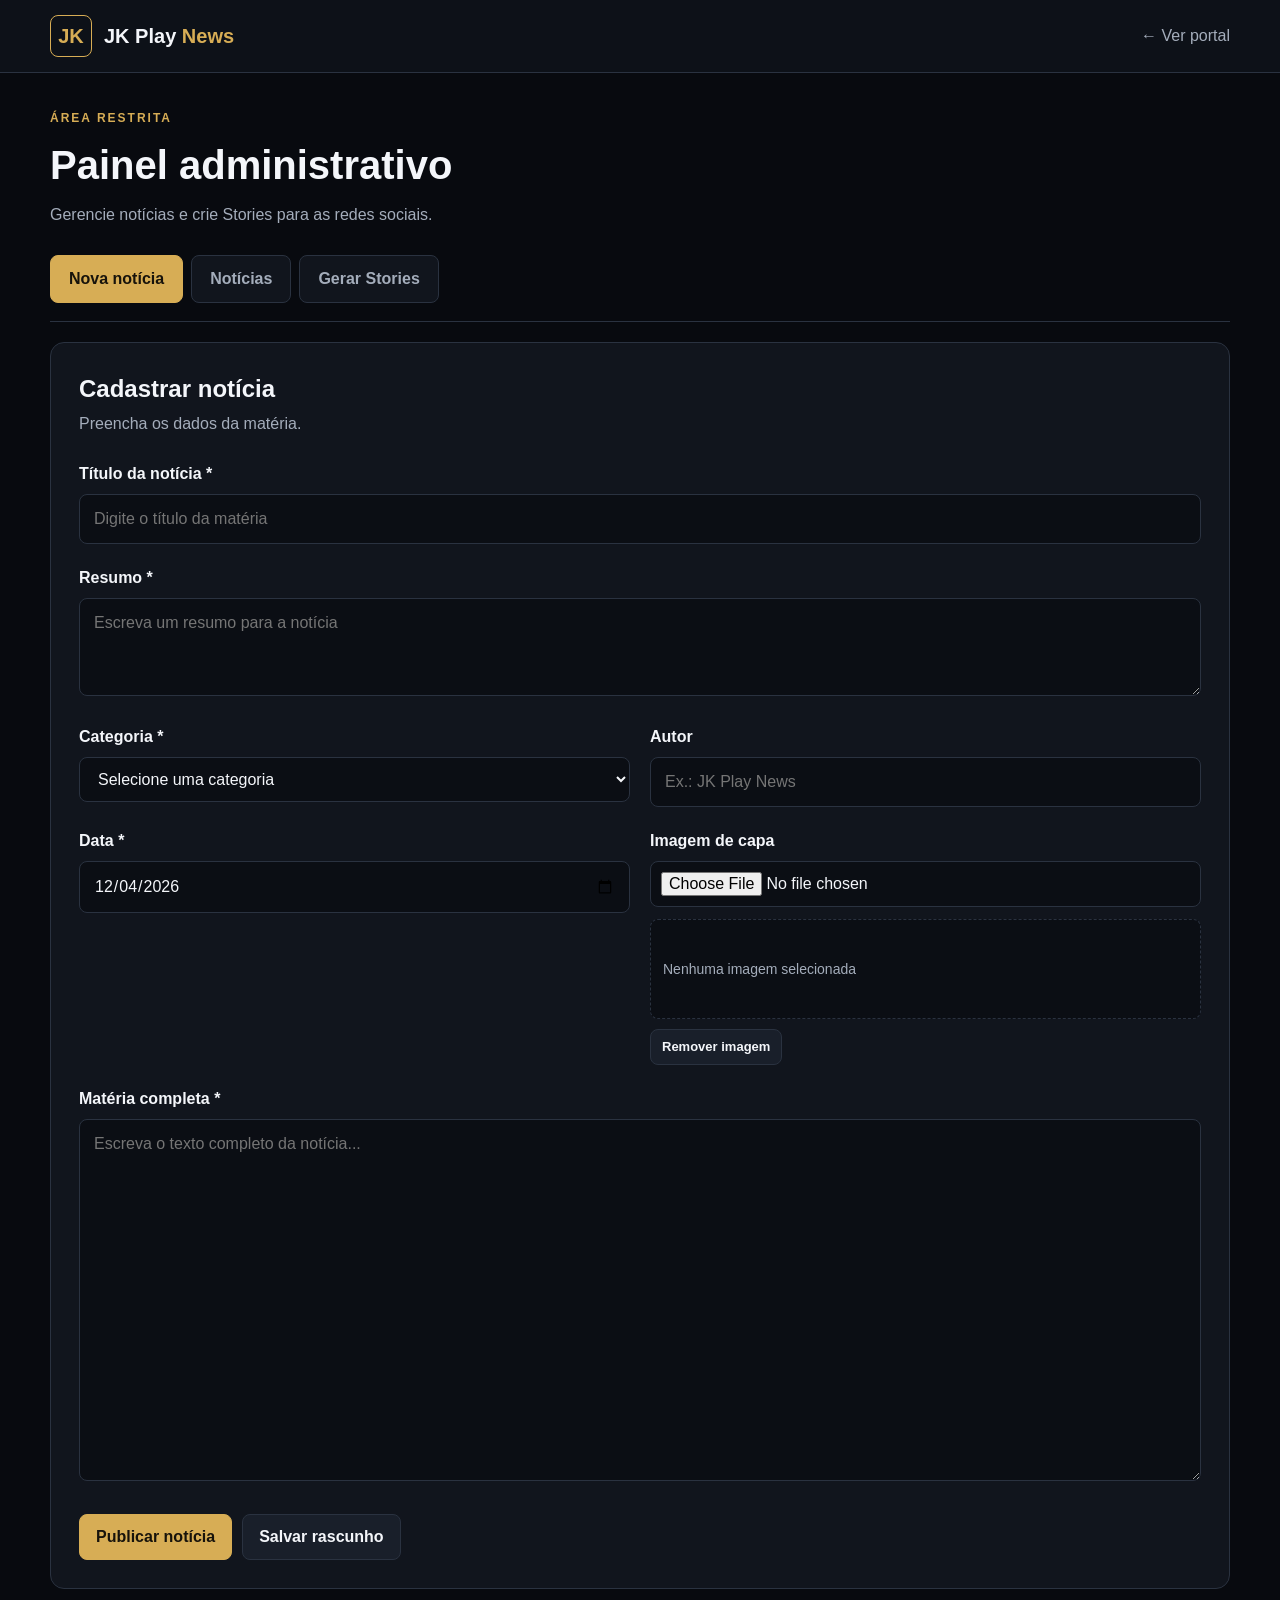
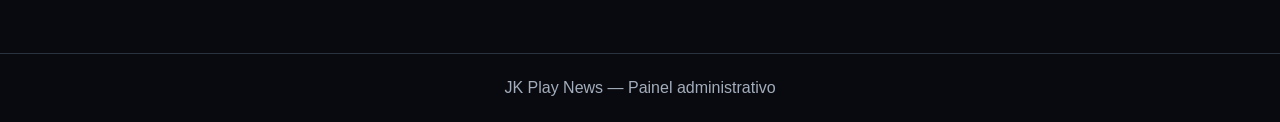
<file: admin.html>
<!DOCTYPE html>
<html lang="pt-BR">
<head>
  <meta charset="UTF-8">
  <meta name="viewport" content="width=device-width, initial-scale=1.0">
  <title>Painel Administrativo | JK Play News</title>
  <link rel="stylesheet" href="admin.css">
  <script src="admin.js" defer></script>
</head>
<body>
  <header class="admin-header">
    <div class="header-content">
      <a class="brand" href="index.html">
        <span class="brand-mark">JK</span>
        <span>JK Play <strong>News</strong></span>
      </a>

      <a class="back-link" href="index.html">← Ver portal</a>
    </div>
  </header>

  <main class="admin-container">
    <section class="page-heading">
      <div>
        <p class="eyebrow">ÁREA RESTRITA</p>
        <h1>Painel administrativo</h1>
        <p>Gerencie notícias e crie Stories para as redes sociais.</p>
      </div>
    </section>

    <nav class="admin-tabs" aria-label="Navegação do painel">
      <button class="tab-button active" data-tab="editor" type="button">
        Nova notícia
      </button>
      <button class="tab-button" data-tab="list" type="button">
        Notícias
      </button>
      <button class="tab-button" data-tab="stories" type="button">
        Gerar Stories
      </button>
    </nav>

    <div id="admin-message" class="admin-message" role="status"></div>

    <!-- EDITOR -->
    <section id="editor" class="admin-panel active">
      <div class="panel-heading">
        <div>
          <h2 id="editor-heading">Cadastrar notícia</h2>
          <p>Preencha os dados da matéria.</p>
        </div>
      </div>

      <form id="news-form">
        <input type="hidden" id="news-id">

        <div class="form-group">
          <label for="news-title">Título da notícia *</label>
          <input
            id="news-title"
            type="text"
            maxlength="180"
            placeholder="Digite o título da matéria"
            required
          >
        </div>

        <div class="form-group">
          <label for="news-summary">Resumo *</label>
          <textarea
            id="news-summary"
            rows="3"
            maxlength="400"
            placeholder="Escreva um resumo para a notícia"
            required
          ></textarea>
        </div>

        <div class="form-row">
          <div class="form-group">
            <label for="news-category">Categoria *</label>
            <select id="news-category" required>
              <option value="">Selecione uma categoria</option>
              <option value="Escola">Escola</option>
              <option value="Eventos">Eventos</option>
              <option value="Esportes">Esportes</option>
              <option value="Projetos">Projetos</option>
              <option value="Cultura">Cultura</option>
              <option value="Educação">Educação</option>
              <option value="Comunicados">Comunicados</option>
              <option value="Outros">Outros</option>
            </select>
          </div>

          <div class="form-group">
            <label for="news-author">Autor</label>
            <input
              id="news-author"
              type="text"
              maxlength="100"
              placeholder="Ex.: JK Play News"
            >
          </div>
        </div>

        <div class="form-row">
          <div class="form-group">
            <label for="news-date">Data *</label>
            <input id="news-date" type="date" required>
          </div>

          <div class="form-group">
            <label for="news-image">Imagem de capa</label>
            <input id="news-image" type="file" accept="image/*">

            <div class="image-preview-container">
              <img id="image-preview" alt="Prévia da imagem selecionada">
              <p id="image-preview-message">Nenhuma imagem selecionada</p>
            </div>

            <button id="remove-image" class="button button-small button-secondary" type="button">
              Remover imagem
            </button>
          </div>
        </div>

        <div class="form-group">
          <label for="news-content">Matéria completa *</label>
          <textarea
            id="news-content"
            rows="14"
            placeholder="Escreva o texto completo da notícia..."
            required
          ></textarea>
        </div>

        <div class="form-actions">
          <button class="button button-primary" type="submit">
            Publicar notícia
          </button>
          <button id="save-draft" class="button button-secondary" type="button">
            Salvar rascunho
          </button>
          <button id="cancel-edit" class="button button-secondary hidden" type="button">
            Cancelar edição
          </button>
        </div>
      </form>
    </section>

    <!-- LISTA DE NOTÍCIAS -->
    <section id="list" class="admin-panel">
      <div class="panel-heading">
        <div>
          <h2>Notícias cadastradas</h2>
          <p>Edite, exclua ou gere Stories a partir de uma notícia.</p>
        </div>
        <button id="new-news-button" class="button button-primary" type="button">
          + Nova notícia
        </button>
      </div>

      <div id="news-list" class="news-list"></div>
    </section>

   
  <!-- STORIES -->
<section id="stories" class="admin-panel">
  <div class="panel-heading">
    <div>
      <h2>Gerador de Stories</h2>
      <p>Crie imagens verticais para compartilhar no Instagram.</p>
    </div>
  </div>

  <div class="form-group">
    <label for="story-news-select">Escolha uma notícia</label>
    <select id="story-news-select">
      <option value="">Selecione uma notícia</option>
    </select>
  </div>

  <div class="form-actions">
    <button
      id="generate-stories"
      class="button button-primary"
      type="button"
    >
      Gerar Stories
    </button>
  </div>

  <div id="story-output" class="story-output hidden">
    <div class="story-card">
      <h3>Story 1 — Capa da notícia</h3>
      <canvas id="story-canvas" width="1080" height="1920"></canvas>

      <button
        id="download-story"
        class="button button-primary"
        type="button"
      >
        Baixar Story 1
      </button>
    </div>

    <div class="story-card">
      <h3>Story 2 — Resumo e chamada</h3>
      <canvas id="story-canvas-2" width="1080" height="1920"></canvas>

      <button
        id="download-story-2"
        class="button button-primary"
        type="button"
      >
        Baixar Story 2
      </button>
    </div>
  </div>
</section>
  </main>

  <footer class="admin-footer">
    <p>JK Play News — Painel administrativo</p>
  </footer>
</body>
</html>
</file>
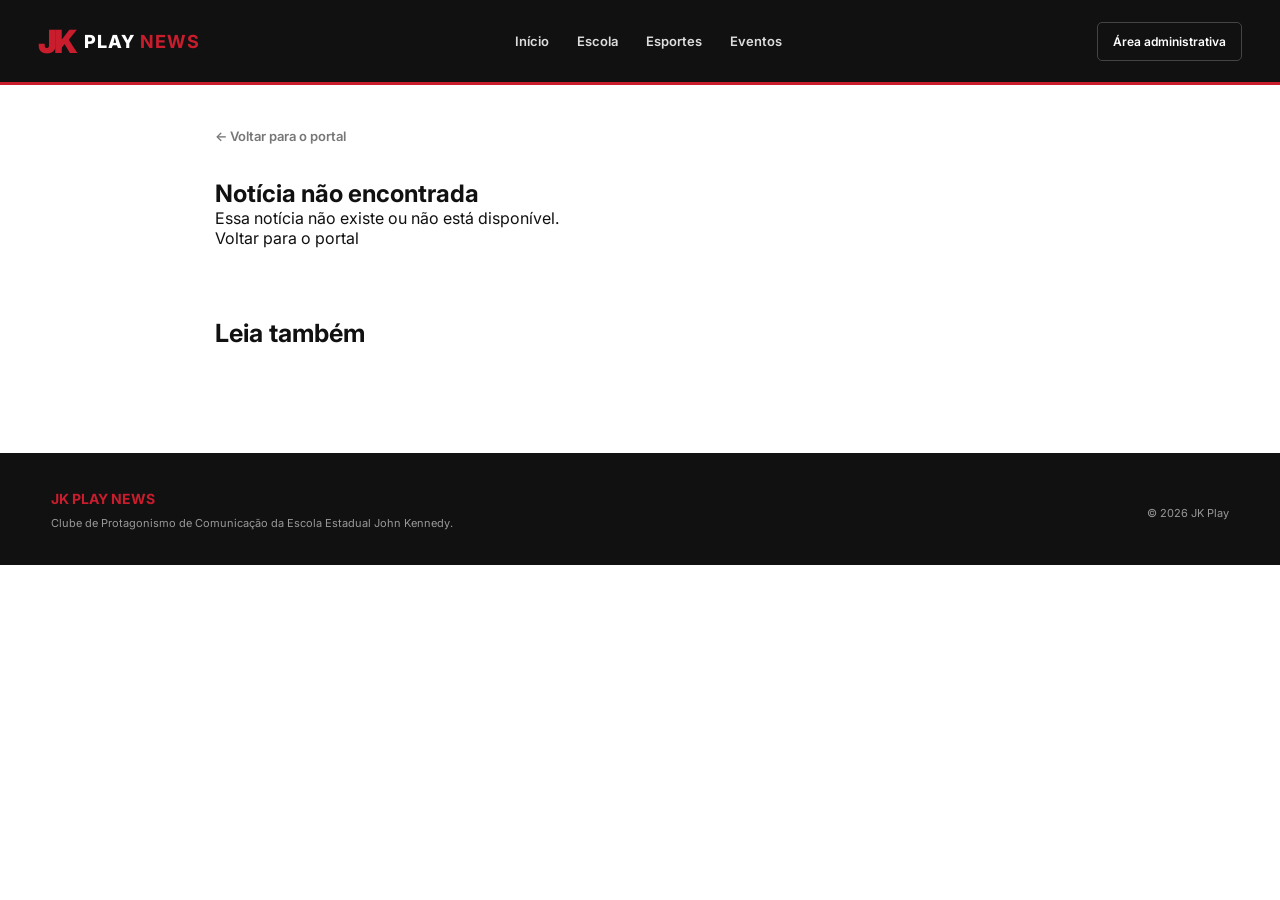
<file: noticia.html>
<!DOCTYPE html>
<html lang="pt-BR">
<head>
    <meta charset="UTF-8">
    <meta name="viewport" content="width=device-width, initial-scale=1.0">
    <title>Notícia | JK Play News</title>
    <meta name="description" content="Leia as notícias da Escola Estadual John Kennedy.">
    <link rel="stylesheet" href="style.css">
    <link rel="stylesheet" href="noticia.css">
</head>
<body>

    <header class="header">
        <div class="header-container">
            <a href="index.html" class="logo">
                <span class="logo-jk">JK</span>
                <span class="logo-text">PLAY <strong>NEWS</strong></span>
            </a>

            <nav class="navigation">
                <a href="index.html">Início</a>
                <a href="index.html#escola">Escola</a>
                <a href="index.html#esportes">Esportes</a>
                <a href="index.html#eventos">Eventos</a>
            </nav>

            <a href="admin.html" class="admin-link">Área administrativa</a>
        </div>
    </header>

    <main class="article-container">
        <a href="index.html" class="back-link">← Voltar para o portal</a>

        <article id="article-content">
            <div class="article-header">
                <span id="article-category" class="category">NOTÍCIA</span>
                <h1 id="article-title">Carregando notícia...</h1>
                <p id="article-summary" class="article-summary"></p>

                <div class="article-meta">
                    <span id="article-author"></span>
                    <span id="article-date"></span>
                </div>
            </div>

            <img id="article-cover" class="article-cover" src="" alt="">

            <div id="article-body" class="article-body"></div>

            <div class="article-share">
                <span>Compartilhe esta notícia:</span>
                <button id="share-button" class="primary-button">Compartilhar</button>
            </div>
        </article>

        <section class="related-section">
            <h2>Leia também</h2>
            <div id="related-news" class="news-grid"></div>
        </section>
    </main>

    <footer class="footer">
        <div class="container footer-content">
            <div>
                <strong>JK PLAY NEWS</strong>
                <p>Clube de Protagonismo de Comunicação da Escola Estadual John Kennedy.</p>
            </div>
            <span>© 2026 JK Play</span>
        </div>
    </footer>

    <script src="script.js"></script>
    <script src="noticia.js"></script>
</body>
</html>
</file>
<file: admin.css>
:root {
  --background: #080a0f;
  --surface: #11151d;
  --surface-light: #191f2a;
  --border: #2a3240;
  --text: #f4f6fa;
  --muted: #a4adbb;
  --gold: #d7ad55;
  --gold-dark: #a98232;
  --danger: #e35d6a;
  --success: #43b581;
}

* {
  box-sizing: border-box;
}

body {
  margin: 0;
  background: var(--background);
  color: var(--text);
  font-family: Arial, Helvetica, sans-serif;
  line-height: 1.5;
}

button,
input,
textarea,
select {
  font: inherit;
}

button {
  cursor: pointer;
}

.admin-header {
  background: #0d1118;
  border-bottom: 1px solid var(--border);
}

.header-content {
  width: min(1180px, calc(100% - 32px));
  min-height: 72px;
  margin: 0 auto;
  display: flex;
  align-items: center;
  justify-content: space-between;
  gap: 20px;
}

.brand {
  display: inline-flex;
  align-items: center;
  gap: 12px;
  color: var(--text);
  text-decoration: none;
  font-size: 20px;
  font-weight: 700;
}

.brand strong {
  color: var(--gold);
}

.brand-mark {
  display: grid;
  place-items: center;
  width: 42px;
  height: 42px;
  border: 1px solid var(--gold);
  border-radius: 8px;
  color: var(--gold);
  font-weight: 800;
}

.back-link {
  color: var(--muted);
  text-decoration: none;
}

.back-link:hover {
  color: var(--gold);
}

.admin-container {
  width: min(1180px, calc(100% - 32px));
  margin: 36px auto 64px;
}

.page-heading {
  margin-bottom: 28px;
}

.eyebrow {
  margin: 0 0 8px;
  color: var(--gold);
  font-size: 12px;
  font-weight: 800;
  letter-spacing: 2px;
}

h1,
h2,
h3,
p {
  margin-top: 0;
}

h1 {
  margin-bottom: 8px;
  font-size: clamp(28px, 4vw, 40px);
}

.page-heading p:last-child,
.panel-heading p {
  color: var(--muted);
  margin-bottom: 0;
}

.admin-tabs {
  display: flex;
  flex-wrap: wrap;
  gap: 8px;
  padding-bottom: 18px;
  margin-bottom: 20px;
  border-bottom: 1px solid var(--border);
}

.tab-button {
  padding: 11px 18px;
  border: 1px solid var(--border);
  border-radius: 8px;
  background: var(--surface);
  color: var(--muted);
  font-weight: 700;
}

.tab-button:hover,
.tab-button.active {
  color: #17130b;
  background: var(--gold);
  border-color: var(--gold);
}

.admin-panel {
  display: none;
  padding: 28px;
  background: var(--surface);
  border: 1px solid var(--border);
  border-radius: 14px;
}

.admin-panel.active {
  display: block;
}

.panel-heading {
  display: flex;
  align-items: flex-start;
  justify-content: space-between;
  gap: 20px;
  margin-bottom: 26px;
}

.panel-heading h2 {
  margin-bottom: 5px;
}

.form-group {
  min-width: 0;
  margin-bottom: 22px;
}

.form-row {
  display: grid;
  grid-template-columns: repeat(2, minmax(0, 1fr));
  gap: 20px;
}

label {
  display: block;
  margin-bottom: 8px;
  font-weight: 700;
}

input,
textarea,
select {
  width: 100%;
  padding: 12px 14px;
  color: var(--text);
  background: #0b0e14;
  border: 1px solid var(--border);
  border-radius: 8px;
  outline: none;
}

input:focus,
textarea:focus,
select:focus {
  border-color: var(--gold);
  box-shadow: 0 0 0 2px rgb(215 173 85 / 12%);
}

textarea {
  resize: vertical;
}

input[type="file"] {
  padding: 10px;
}

.image-preview-container {
  min-height: 100px;
  margin-top: 12px;
  padding: 12px;
  display: flex;
  align-items: center;
  gap: 14px;
  background: #0b0e14;
  border: 1px dashed var(--border);
  border-radius: 8px;
}

#image-preview {
  display: none;
  width: 110px;
  height: 80px;
  object-fit: cover;
  border-radius: 6px;
}

#image-preview.visible {
  display: block;
}

#image-preview-message {
  margin: 0;
  color: var(--muted);
  font-size: 14px;
}

.form-actions {
  display: flex;
  flex-wrap: wrap;
  gap: 10px;
  margin-top: 26px;
}

.button {
  display: inline-flex;
  align-items: center;
  justify-content: center;
  min-height: 42px;
  padding: 10px 16px;
  border: 1px solid transparent;
  border-radius: 8px;
  font-weight: 700;
  text-decoration: none;
  transition: opacity 0.2s ease, transform 0.2s ease;
}

.button:hover {
  opacity: 0.9;
  transform: translateY(-1px);
}

.button-primary {
  color: #17130b;
  background: var(--gold);
  border-color: var(--gold);
}

.button-secondary {
  color: var(--text);
  background: var(--surface-light);
  border-color: var(--border);
}

.button-danger {
  color: #fff;
  background: #57232a;
  border-color: #7c303a;
}

.button-small {
  min-height: 34px;
  padding: 7px 11px;
  margin-top: 10px;
  font-size: 13px;
}

.hidden {
  display: none !important;
}

.admin-message {
  display: none;
  margin-bottom: 20px;
  padding: 12px 16px;
  border-radius: 8px;
  background: var(--surface-light);
  border: 1px solid var(--border);
}

.admin-message.visible {
  display: block;
}

.admin-message.success {
  border-color: var(--success);
}

.admin-message.error {
  border-color: var(--danger);
}

.news-list {
  display: grid;
  gap: 14px;
}

.news-item {
  display: grid;
  grid-template-columns: 130px minmax(0, 1fr);
  gap: 18px;
  padding: 16px;
  background: #0b0e14;
  border: 1px solid var(--border);
  border-radius: 10px;
}

.news-item-image {
  width: 130px;
  height: 100px;
  object-fit: cover;
  border-radius: 7px;
  background: var(--surface-light);
}

.news-item h3 {
  margin-bottom: 6px;
  overflow-wrap: anywhere;
}

.news-meta {
  margin-bottom: 10px;
  color: var(--muted);
  font-size: 13px;
}

.news-item-actions {
  display: flex;
  flex-wrap: wrap;
  gap: 8px;
}

.empty-state {
  padding: 28px;
  text-align: center;
  color: var(--muted);
  border: 1px dashed var(--border);
  border-radius: 10px;
}

.story-output {
  display: grid;
  grid-template-columns: 1fr;
  justify-items: center;
  gap: 24px;
  margin-top: 30px;
}

.story-card {
  width: 100%;
  max-width: 480px;
  padding: 18px;
  background: #0b0e14;
  border: 1px solid var(--border);
  border-radius: 12px;
}

.story-card h3 {
  margin-bottom: 14px;
}

.story-card canvas {
  display: block;
  width: 100%;
  height: auto;
  margin-bottom: 16px;
  border-radius: 8px;
  background: #fff;
}

.story-card .button {
  width: 100%;
}

.story-card .button {
  width: 100%;
}

.admin-footer {
  padding: 22px 16px;
  color: var(--muted);
  text-align: center;
  border-top: 1px solid var(--border);
}

.admin-footer p {
  margin: 0;
}

@media (max-width: 700px) {
  .admin-container {
    margin-top: 24px;
  }

  .admin-panel {
    padding: 18px;
  }

  .form-row,
  .story-output {
    grid-template-columns: 1fr;
  }

  .panel-heading {
    flex-direction: column;
  }

  .news-item {
    grid-template-columns: 1fr;
  }

  .news-item-image {
    width: 100%;
    height: 180px;
  }

  .header-content {
    min-height: 64px;
  }

  .brand {
    font-size: 17px;
  }
}/* ===== GERADOR DE STORIES ===== */

.story-output {
  display: grid;
  grid-template-columns: repeat(2, minmax(0, 1fr));
  align-items: start;
  gap: 24px;
  margin-top: 30px;
}

.story-card {
  width: 100%;
  max-width: 480px;
  min-width: 0;
  padding: 18px;
  background: var(--surface);
  border: 1px solid var(--border);
  border-radius: 12px;
}

.story-card h3 {
  margin-bottom: 14px;
  color: var(--text);
}

.story-card canvas {
  display: block;
  width: 100%;
  height: auto;
  aspect-ratio: 9 / 16;
  margin-bottom: 16px;
  border-radius: 8px;
  background: #fff;
}

.story-card .button {
  width: 100%;
}

@media (max-width: 800px) {
  .story-output {
    grid-template-columns: 1fr;
    justify-items: center;
  }

  .story-card {
    max-width: 420px;
  }
}
</file>
<file: style.css>
@import url('https://fonts.googleapis.com/css2?family=Inter:wght@400;500;600;700;800;900&display=swap');

:root {
    --red: #c91d2e;
    --red-dark: #941322;
    --black: #111111;
    --dark: #191919;
    --gray: #777777;
    --light: #f5f5f5;
    --white: #ffffff;
}

* {
    margin: 0;
    padding: 0;
    box-sizing: border-box;
}

html {
    scroll-behavior: smooth;
}

body {
    font-family: 'Inter', Arial, sans-serif;
    color: var(--black);
    background: var(--white);
}

a {
    color: inherit;
    text-decoration: none;
}

.container {
    width: min(1180px, 92%);
    margin: 0 auto;
}

/* Cabeçalho */

.header {
    background: var(--black);
    color: var(--white);
    border-bottom: 3px solid var(--red);
}

.header-container {
    width: min(1280px, 94%);
    min-height: 82px;
    margin: auto;
    display: flex;
    align-items: center;
    justify-content: space-between;
    gap: 30px;
}

.logo {
    display: flex;
    align-items: center;
    gap: 10px;
    flex-shrink: 0;
}

.logo-jk {
    font-size: 32px;
    font-weight: 900;
    color: var(--red);
    letter-spacing: -3px;
}

.logo-text {
    font-size: 18px;
    font-weight: 800;
    letter-spacing: 1px;
}

.logo-text strong {
    color: var(--red);
}

.navigation {
    display: flex;
    align-items: center;
    gap: 28px;
}

.navigation a {
    font-size: 13px;
    font-weight: 600;
    color: #dddddd;
    transition: color 0.2s;
}

.navigation a:hover {
    color: var(--red);
}

.admin-link {
    border: 1px solid #444;
    border-radius: 5px;
    padding: 11px 15px;
    font-size: 12px;
    font-weight: 600;
}

/* Faixa superior */

.breaking-bar {
    display: flex;
    align-items: center;
    gap: 15px;
    padding: 13px max(3%, calc((100% - 1180px) / 2));
    background: var(--light);
    font-size: 12px;
    color: #555;
}

.breaking-label {
    background: var(--red);
    color: white;
    font-weight: 800;
    padding: 6px 10px;
    letter-spacing: 0.5px;
}

/* Destaque */

.hero {
    display: grid;
    grid-template-columns: 1fr 1.1fr;
    align-items: center;
    gap: 50px;
    padding-top: 65px;
    padding-bottom: 65px;
}

.category,
.section-kicker {
    color: var(--red);
    font-size: 11px;
    font-weight: 800;
    letter-spacing: 1.5px;
}

.hero h1 {
    margin: 20px 0;
    max-width: 550px;
    font-size: clamp(32px, 4vw, 54px);
    line-height: 1.08;
    letter-spacing: -2px;
}

.hero p {
    max-width: 480px;
    color: var(--gray);
    font-size: 15px;
    line-height: 1.8;
    margin-bottom: 28px;
}

.primary-button,
.secondary-button {
    display: inline-block;
    padding: 14px 20px;
    border-radius: 4px;
    font-size: 13px;
    font-weight: 700;
}

.primary-button {
    color: white;
    background: var(--red);
}

.primary-button:hover {
    background: var(--red-dark);
}

.hero-image {
    height: 390px;
    overflow: hidden;
    border-radius: 8px;
    background: #ddd;
}

.hero-image img {
    width: 100%;
    height: 100%;
    object-fit: cover;
}

/* Notícias */

.news-section {
    padding-top: 35px;
    padding-bottom: 80px;
}

.section-heading {
    display: flex;
    justify-content: space-between;
    align-items: end;
    gap: 20px;
    border-bottom: 1px solid #e5e5e5;
    padding-bottom: 20px;
    margin-bottom: 30px;
}

.section-heading h2 {
    margin-top: 8px;
    font-size: 30px;
    letter-spacing: -1px;
}

.section-description {
    color: var(--gray);
    font-size: 13px;
}

.news-grid {
    display: grid;
    grid-template-columns: repeat(3, 1fr);
    gap: 28px;
}

.news-card {
    overflow: hidden;
    border: 1px solid #eeeeee;
    border-radius: 7px;
    background: white;
    transition: transform 0.2s, box-shadow 0.2s;
}

.news-card:hover {
    transform: translateY(-4px);
    box-shadow: 0 10px 30px #0000000d;
}

.news-card img {
    width: 100%;
    height: 220px;
    object-fit: cover;
    background: #eee;
}

.news-card-content {
    padding: 22px;
}

.news-card-category {
    color: var(--red);
    font-size: 10px;
    font-weight: 800;
    text-transform: uppercase;
    letter-spacing: 1px;
}

.news-card h3 {
    margin: 12px 0;
    font-size: 20px;
    line-height: 1.35;
}

.news-card p {
    color: var(--gray);
    font-size: 13px;
    line-height: 1.7;
}

.news-card-date {
    display: block;
    margin-top: 18px;
    color: #999;
    font-size: 11px;
}

/* Faixa da escola */

.school-banner {
    display: flex;
    align-items: center;
    justify-content: space-between;
    gap: 20px;
    padding: 40px;
    margin-bottom: 80px;
    border-radius: 8px;
    background: var(--black);
    color: white;
}

.school-banner h2 {
    margin: 10px 0;
    font-size: 26px;
}

.school-banner p {
    color: #bbbbbb;
    font-size: 13px;
}

.secondary-button {
    color: white;
    border: 1px solid #555;
}

/* Rodapé */

.footer {
    background: #111;
    color: white;
    padding: 35px 0;
}

.footer-content {
    display: flex;
    justify-content: space-between;
    align-items: center;
    gap: 30px;
}

.footer strong {
    color: var(--red);
    font-size: 14px;
}

.footer p,
.footer span {
    margin-top: 8px;
    color: #999;
    font-size: 11px;
}

/* Responsividade */

@media (max-width: 850px) {
    .header-container {
        flex-wrap: wrap;
        padding: 20px 0;
    }

    .navigation {
        order: 3;
        width: 100%;
        justify-content: center;
        flex-wrap: wrap;
        gap: 18px;
    }

    .hero {
        grid-template-columns: 1fr;
        gap: 30px;
        padding-top: 40px;
    }

    .hero-image {
        height: 300px;
    }

    .news-grid {
        grid-template-columns: repeat(2, 1fr);
    }
}

@media (max-width: 550px) {
    .news-grid {
        grid-template-columns: 1fr;
    }

    .section-heading,
    .school-banner,
    .footer-content {
        align-items: flex-start;
        flex-direction: column;
    }

    .breaking-bar {
        font-size: 10px;
    }

    .hero h1 {
        letter-spacing: -1px;
    }

    .school-banner {
        padding: 28px;
    }
}
</file>
<file: noticia.css>
.article-container {
    width: min(850px, 92%);
    margin: 40px auto 80px;
}

.back-link {
    display: inline-block;
    margin-bottom: 35px;
    color: #777;
    font-size: 13px;
    font-weight: 600;
}

.back-link:hover {
    color: #c91d2e;
}

.article-header h1 {
    margin: 18px 0;
    font-size: clamp(32px, 5vw, 52px);
    line-height: 1.12;
    letter-spacing: -1.8px;
}

.article-summary {
    color: #666;
    font-size: 18px;
    line-height: 1.7;
    margin-bottom: 25px;
}

.article-meta {
    display: flex;
    flex-wrap: wrap;
    gap: 20px;
    color: #888;
    font-size: 12px;
    margin-bottom: 30px;
}

.article-cover {
    width: 100%;
    max-height: 500px;
    object-fit: cover;
    border-radius: 8px;
    margin-bottom: 35px;
}

.article-body {
    font-size: 17px;
    line-height: 1.9;
    color: #292929;
}

.article-body p {
    margin-bottom: 24px;
}

.article-body h2 {
    margin: 35px 0 15px;
    font-size: 26px;
}

.article-body img {
    max-width: 100%;
    border-radius: 6px;
    margin: 20px 0;
}

.article-share {
    display: flex;
    align-items: center;
    justify-content: space-between;
    gap: 20px;
    padding: 25px 0;
    margin-top: 35px;
    border-top: 1px solid #eee;
    border-bottom: 1px solid #eee;
    font-size: 13px;
}

.related-section {
    margin-top: 70px;
}

.related-section h2 {
    font-size: 25px;
    margin-bottom: 25px;
}

@media (max-width: 550px) {
    .article-header h1 {
        letter-spacing: -1px;
    }

    .article-summary {
        font-size: 16px;
    }

    .article-body {
        font-size: 16px;
    }

    .article-share {
        align-items: flex-start;
        flex-direction: column;
    }
}
</file>
